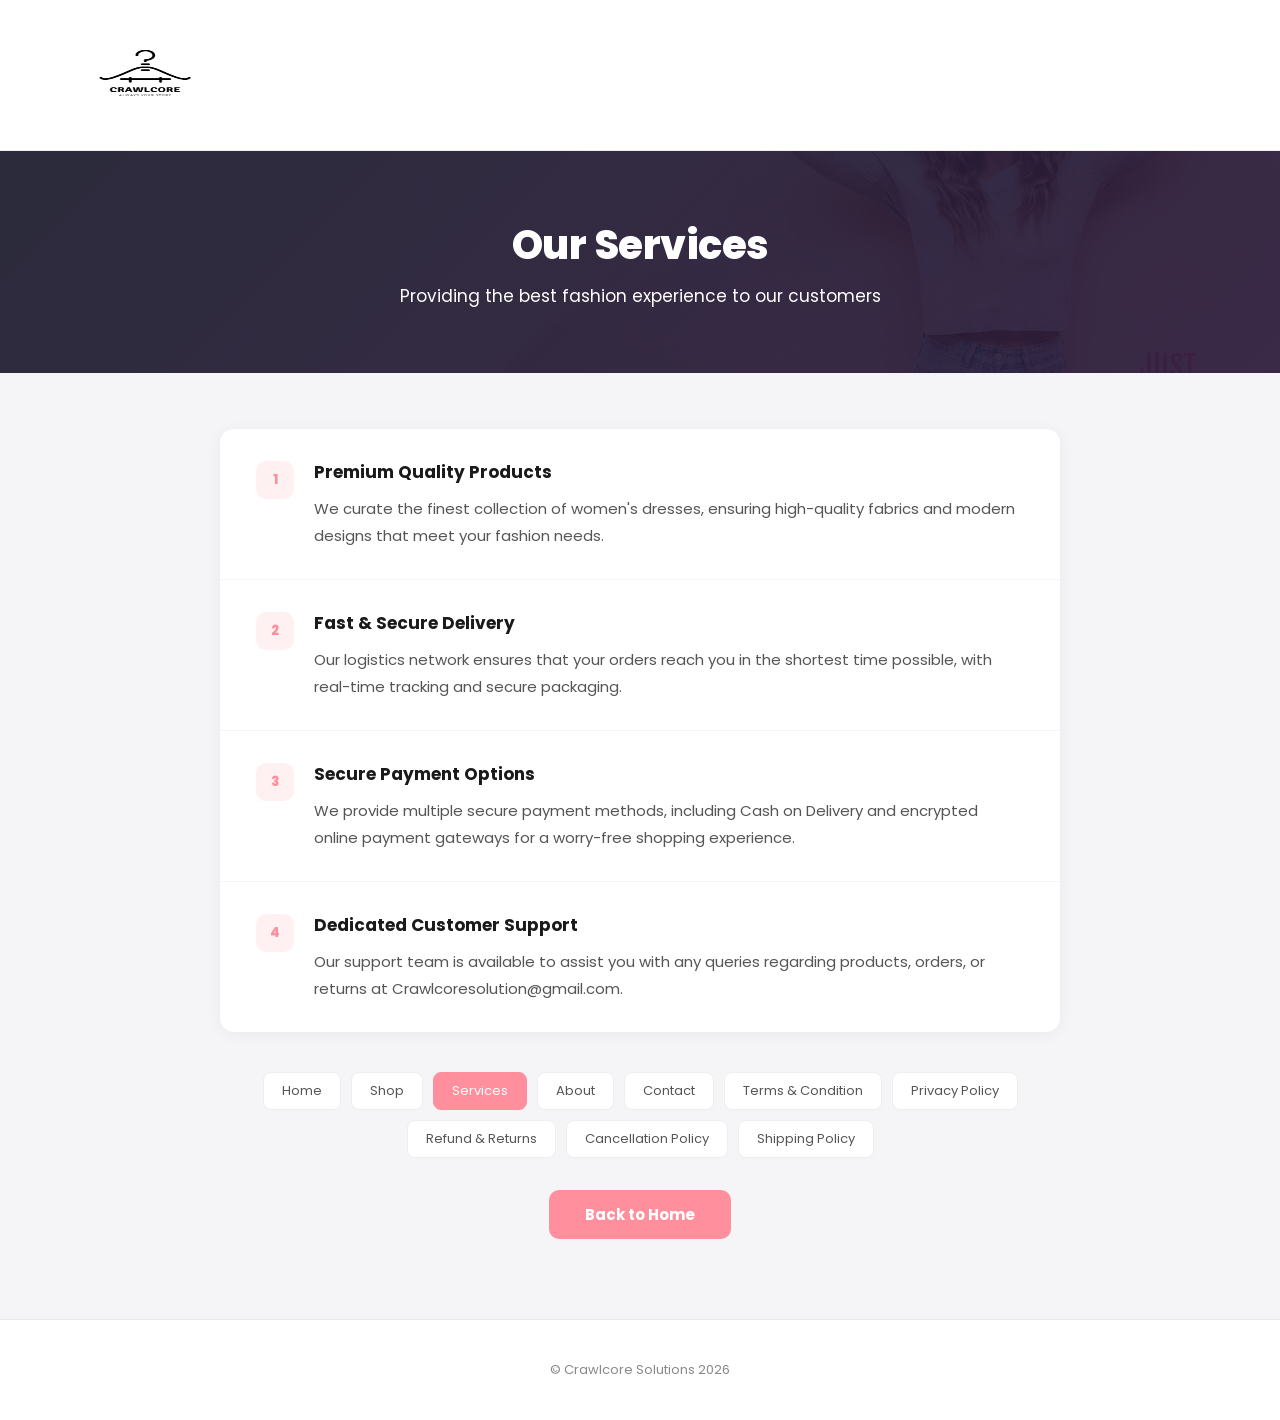
<file: services.html>
<!DOCTYPE html>
<html lang="en">
<head>
  <meta charset="UTF-8">
  <meta http-equiv="X-UA-Compatible" content="IE=edge">
  <meta name="viewport" content="width=device-width, initial-scale=1.0">
  <title>Our Services - Crawlcore Solutions</title>
  <link rel="shortcut icon" href="./assets/images/logo/favicon.ico" type="image/x-icon">
  <link rel="stylesheet" href="./assets/css/style-prefix.css">
  <link rel="preconnect" href="https://fonts.googleapis.com">
  <link rel="preconnect" href="https://fonts.gstatic.com" crossorigin>
  <link href="https://fonts.googleapis.com/css2?family=Poppins:wght@300;400;500;600;700;800;900&display=swap" rel="stylesheet">
  <style>
    .policy-hero { background: linear-gradient(135deg, #1c1c2e 0%, #2d1b3d 100%); padding: 64px 0; text-align: center; color: white; position: relative; overflow: hidden; }
    .policy-hero::before { content: ''; position: absolute; inset: 0; background: url('./assets/images/banner-3.jpg') center/cover no-repeat; opacity: 0.07; }
    .policy-hero .container { position: relative; z-index: 1; }
    .policy-hero h1 { font-size: 40px; font-weight: 800; margin: 0 0 8px; letter-spacing: -0.5px; }
    .policy-body { background: #f5f5f7; min-height: 600px; padding: 56px 0 80px; }
    .policy-wrap { max-width: 880px; margin: 0 auto; padding: 0 20px; }
    .policy-card { background: white; border-radius: 14px; box-shadow: 0 2px 16px rgba(0,0,0,0.05); overflow: hidden; margin-bottom: 28px; }
    .policy-section { padding: 30px 36px; border-bottom: 1px solid #f5f5f5; display: flex; gap: 20px; align-items: flex-start; }
    .policy-section:last-child { border-bottom: none; }
    .section-num { flex-shrink: 0; width: 38px; height: 38px; background: #fff0f2; border-radius: 10px; display: flex; align-items: center; justify-content: center; color: #ff8f9c; font-weight: 800; font-size: 13px; margin-top: 2px; }
    .section-body h2 { font-size: 17px; font-weight: 700; color: #1a1a1a; margin: 0 0 10px; }
    .section-body p { color: #555; line-height: 1.8; font-size: 15px; margin: 0; }
    .policy-footer-nav { display: flex; flex-wrap: wrap; gap: 10px; margin-top: 40px; justify-content: center; }
    .policy-footer-nav a { padding: 8px 18px; background: white; border: 1px solid #eee; border-radius: 8px; font-size: 13px; color: #555; text-decoration: none; transition: all 0.2s; }
    .policy-footer-nav a:hover, .policy-footer-nav a.active { background: #ff8f9c; color: white; border-color: #ff8f9c; }
    .back-home { display: inline-block; margin-top: 32px; padding: 13px 36px; background: #ff8f9c; color: white; border-radius: 10px; text-decoration: none; font-weight: 700; font-size: 15px; transition: background 0.2s; }
  </style>
</head>
<body>

  <header>
    <div class="header-main">
      <div class="container">
        <a href="index.html" class="header-logo">
          <img src="./assets/images/logo/logo.png" alt="Crawlcore's logo" width="180" height="100">
        </a>
      </div>
    </div>
  </header>

  <main>
    <div class="policy-hero">
      <div class="container">
        <h1>Our Services</h1>
        <p>Providing the best fashion experience to our customers</p>
      </div>
    </div>
    <div class="policy-body">
      <div class="policy-wrap">
        <div class="policy-card">
          <div class="policy-section">
            <div class="section-num">1</div>
            <div class="section-body">
              <h2>Premium Quality Products</h2>
              <p>We curate the finest collection of women's dresses, ensuring high-quality fabrics and modern designs that meet your fashion needs.</p>
            </div>
          </div>

          <div class="policy-section">
            <div class="section-num">2</div>
            <div class="section-body">
              <h2>Fast & Secure Delivery</h2>
              <p>Our logistics network ensures that your orders reach you in the shortest time possible, with real-time tracking and secure packaging.</p>
            </div>
          </div>

          <div class="policy-section">
            <div class="section-num">3</div>
            <div class="section-body">
              <h2>Secure Payment Options</h2>
              <p>We provide multiple secure payment methods, including Cash on Delivery and encrypted online payment gateways for a worry-free shopping experience.</p>
            </div>
          </div>

          <div class="policy-section">
            <div class="section-num">4</div>
            <div class="section-body">
              <h2>Dedicated Customer Support</h2>
              <p>Our support team is available to assist you with any queries regarding products, orders, or returns at Crawlcoresolution@gmail.com.</p>
            </div>
          </div>
        </div>

        <div class="policy-footer-nav">
          <a href="index.html">Home</a>
          <a href="category.html">Shop</a>
          <a href="services.html" class="active">Services</a>
          <a href="about.html">About</a>
          <a href="contact.html">Contact</a>
          <a href="terms-conditions.html">Terms & Condition</a>
          <a href="privacy-policy.html">Privacy Policy</a>
          <a href="refund-returns.html">Refund & Returns</a>
          <a href="cancellation-policy.html">Cancellation Policy</a>
          <a href="shipping-policy.html">Shipping Policy</a>
        </div>

        <div style="text-align: center;">
          <a href="index.html" class="back-home">Back to Home</a>
        </div>
      </div>
    </div>
  </main>

  <footer style="background:#fff; border-top:1px solid #e8e8e8; font-family:'Poppins',sans-serif; padding: 40px 0; text-align: center;">
    <div class="container">
      <p style="font-size:13px; color:#888;">&copy; Crawlcore Solutions 2026</p>
    </div>
  </footer>

</body>
</html>
</file>
<file: assets/css/style-prefix.css>
/*-----------------------------------*\
  #style.css
\*-----------------------------------*/

/**
 * copyright 2022 @codewithsadee 
 */





/*-----------------------------------*\
  #CUSTOM PROPERTY
\*-----------------------------------*/

:root {

  /**
   * colors
   */

  --spanish-gray: hsl(0, 0%, 60%);
  --sonic-silver: hsl(0, 0%, 47%);
  --eerie-black: hsl(0, 0%, 13%);
  --salmon-pink: hsl(353, 100%, 78%);
  --sandy-brown: hsl(29, 90%, 65%);
  --bittersweet: hsl(0, 100%, 70%);
  --ocean-green: hsl(152, 51%, 52%);
  --davys-gray: hsl(0, 0%, 33%);
  --cultured: hsl(0, 0%, 93%);
  --white: hsl(0, 100%, 100%);
  --onyx: hsl(0, 0%, 27%);

  /**
   * typography
   */

  --fs-1: 1.563rem;
  --fs-2: 1.375rem;
  --fs-3: 1.25rem;
  --fs-4: 1.125rem;
  --fs-5: 1rem;
  --fs-6: 0.938rem;
  --fs-7: 0.875rem;
  --fs-8: 0.813rem;
  --fs-9: 0.75rem;
  --fs-10: 0.688rem;
  --fs-11: 0.625rem;

  --weight-300: 300;
  --weight-400: 400;
  --weight-500: 500;
  --weight-600: 600;
  --weight-700: 700;

  /**
   * border-radius
   */

  --border-radius-md: 10px;
  --border-radius-sm: 5px;

  /**
   * transition 
   */

  --transition-timing: 0.2s ease;

}





/*-----------------------------------*\
  #RESET
\*-----------------------------------*/

*, *::before, *::after {
  margin: 0;
  padding: 0;
  -webkit-box-sizing: border-box;
          box-sizing: border-box;
}

a { text-decoration: none; }

li { list-style: none; }

button {
  background: none;
  font: inherit;
  border: none;
  cursor: pointer;
}

img, ion-icon, button, a { display: block; }

span { display: inline-block; }

html {
  font-family: "Poppins", sans-serif;
  -ms-scroll-chaining: none;
      overscroll-behavior: contain;
}

input {
  display: block;
  width: 100%;
  font: inherit;
}

input::-webkit-input-placeholder { font: inherit; }

input::-moz-placeholder { font: inherit; }

input:-ms-input-placeholder { font: inherit; }

input::-ms-input-placeholder { font: inherit; }

input::placeholder { font: inherit; }

body { background: var(--white); }

/**
 * scrollbar style
 */

body::-webkit-scrollbar { width: 15px; }

body::-webkit-scrollbar-track {
  background: var(--white);
  border-left: 1px solid var(--cultured);
}

body::-webkit-scrollbar-thumb {
  background: hsl(0, 0%, 80%);
  border: 3px solid var(--white);
  -webkit-border-radius: 10px;
          border-radius: 10px;
}

body::-webkit-scrollbar-thumb:hover { background: hsl(0, 0%, 70%); }





/*-----------------------------------*\
  #REUSED STYLE
\*-----------------------------------*/

.container { padding: 0 15px; }

.has-scrollbar { padding-bottom: 5px; }

.has-scrollbar::-webkit-scrollbar {
  width: 12px; /* for vertical scroll */
  height: 12px; /* for horizontal scroll */
}

.has-scrollbar::-webkit-scrollbar-thumb {
  background: transparent;
  border: 3px solid var(--white);
  -webkit-border-radius: 20px;
          border-radius: 20px;
}

.has-scrollbar:hover::-webkit-scrollbar-thumb { background: hsl(0, 0%, 90%); }

.has-scrollbar::-webkit-scrollbar-thumb:hover { background: hsl(0, 0%, 80%); }

.title {
  color: var(--eerie-black);
  font-size: var(--fs-5);
  font-weight: var(--weight-600);
  letter-spacing: 0.4px;
  text-transform: capitalize;
  padding-bottom: 10px;
  border-bottom: 1px solid var(--cultured);
  margin-bottom: 30px;
}





/*-----------------------------------*\
  #MAIN
\*-----------------------------------*/

/**
 * overlay 
 */

.overlay {
  position: fixed;
  top: 0;
  bottom: 0;
  left: 0;
  right: 0;
  background: hsla(0, 0%, 0%, 0.5);
  opacity: 0;
  pointer-events: none;
  z-index: 15;
  -webkit-transition: 0.5s ease;
  -o-transition: 0.5s ease;
  transition: 0.5s ease;
}

.overlay.active {
  opacity: 1;
  pointer-events: all;
}



/**
 * MODAL 
 */

.modal {
  position: fixed;
  top: 0;
  left: 0;
  width: 100%;
  height: 100vh;
  background: hsla(0, 0%, 0%, 0.5);
  display: -webkit-box;
  display: -webkit-flex;
  display: -ms-flexbox;
  display: flex;
  -webkit-box-pack: center;
  -webkit-justify-content: center;
      -ms-flex-pack: center;
          justify-content: center;
  -webkit-box-align: center;
  -webkit-align-items: center;
      -ms-flex-align: center;
          align-items: center;
  opacity: 0;
  visibility: hidden;
  pointer-events: none;
  z-index: 10;
  -webkit-animation: popup 1s ease-in-out 5s forwards;
          animation: popup 1s ease-in-out 5s forwards;
}

@-webkit-keyframes popup {

  0% {
    opacity: 0;
    visibility: hidden;
    pointer-events: none;
  }

  100% {
    opacity: 1;
    visibility: visible;
    pointer-events: all;
  }

}

@keyframes popup {

  0% {
    opacity: 0;
    visibility: hidden;
    pointer-events: none;
  }

  100% {
    opacity: 1;
    visibility: visible;
    pointer-events: all;
  }

}

.modal.closed { display: none; }

.modal-close-overlay {
  position: absolute;
  top: 0;
  left: 0;
  width: 100%;
  height: 100%;
  z-index: 1;
}

.newsletter-img { display: none; }

.modal-content {
  position: relative;
  max-width: 350px;
  margin: 20px;
  background: var(--white);
  -webkit-border-radius: var(--border-radius-md);
          border-radius: var(--border-radius-md);
  overflow: hidden;
  z-index: 2;
  -webkit-animation: scaleUp 0.5s ease-in-out 5s forwards;
          animation: scaleUp 0.5s ease-in-out 5s forwards;
}

@-webkit-keyframes scaleUp {

  0% { -webkit-transform: scale(0.9); transform: scale(0.9); }
  100% { -webkit-transform: scale(1); transform: scale(1); }

}

@keyframes scaleUp {

  0% { -webkit-transform: scale(0.9); transform: scale(0.9); }
  100% { -webkit-transform: scale(1); transform: scale(1); }

}

.modal-close-btn {
  position: absolute;
  top: 15px;
  right: 15px;
  background: var(--salmon-pink);
  color: var(--white);
  font-size: 16px;
  padding: 5px;
  -webkit-border-radius: var(--border-radius-sm);
          border-radius: var(--border-radius-sm);
}

.modal-close-btn:hover { opacity: 0.9; }

.modal-close-btn ion-icon { --ionicon-stroke-width: 70px; }

.newsletter {
  padding: 50px 30px;
  text-align: center;
}

.newsletter-header { margin-bottom: 20px; }

.newsletter-title {
  color: var(--onyx);
  font-size: var(--fs-2);
  font-weight: var(--weight-600);
  margin-bottom: 10px;
}

.newsletter-desc {
  color: var(--sonic-silver);
  font-size: var(--fs-7);
  line-height: 1.6;
}

.email-field {
  font-size: var(--fs-7);
  padding: 8px 16px;
  -webkit-border-radius: var(--border-radius-sm);
          border-radius: var(--border-radius-sm);
  border: 1px solid var(--cultured);
  margin-bottom: 16px;
}

.btn-newsletter {
  background: var(--eerie-black);
  color: var(--white);
  font-size: var(--fs-7);
  font-weight: var(--weight-600);
  text-transform: uppercase;
  padding: 10px 15px;
  -webkit-border-radius: var(--border-radius-sm);
          border-radius: var(--border-radius-sm);
  margin: auto;
  -webkit-transition: var(--transition-timing);
  -o-transition: var(--transition-timing);
  transition: var(--transition-timing);
}

.btn-newsletter:hover { background: var(--salmon-pink); }





/**
 * NOTIFICATION TOAST 
 */

.notification-toast {
  position: fixed;
  bottom: 80px;
  left: 20px;
  right: 20px;
  background: var(--white);
  max-width: 300px;
  display: -webkit-box;
  display: -webkit-flex;
  display: -ms-flexbox;
  display: flex;
  -webkit-box-align: start;
  -webkit-align-items: flex-start;
      -ms-flex-align: start;
          align-items: flex-start;
  gap: 15px;
  padding: 15px;
  -webkit-border-radius: var(--border-radius-md);
          border-radius: var(--border-radius-md);
  -webkit-box-shadow: 0 5px 20px hsla(0, 0%, 0%, 0.15);
          box-shadow: 0 5px 20px hsla(0, 0%, 0%, 0.15);
  -webkit-transform: translateX(-webkit-calc(-100% - 40px));
      -ms-transform: translateX(calc(-100% - 40px));
          transform: translateX(calc(-100% - 40px));
  -webkit-transition: 0.5s ease-in-out;
  -o-transition: 0.5s ease-in-out;
  transition: 0.5s ease-in-out;
  z-index: 5;
  -webkit-animation: slideInOut 10s ease-in-out infinite;
          animation: slideInOut 10s ease-in-out infinite;
}

@-webkit-keyframes slideInOut {

  0%,
  45%,
  100% {
    -webkit-transform: translateX(-webkit-calc(-100% - 40px));
            transform: translateX(calc(-100% - 40px));
    opacity: 0;
    visibility: hidden;
  }

  50%,
  95% {
    -webkit-transform: translateX(0);
            transform: translateX(0);
    opacity: 1;
    visibility: visible;
  }

}

@keyframes slideInOut {

  0%,
  45%,
  100% {
    -webkit-transform: translateX(-webkit-calc(-100% - 40px));
            transform: translateX(calc(-100% - 40px));
    opacity: 0;
    visibility: hidden;
  }

  50%,
  95% {
    -webkit-transform: translateX(0);
            transform: translateX(0);
    opacity: 1;
    visibility: visible;
  }

}

.notification-toast.closed { display: none; }

.toast-close-btn {
  position: absolute;
  top: 10px;
  right: 10px;
  color: var(--sonic-silver);
}

.toast-close-btn ion-icon { --ionicon-stroke-width: 50px; }

.toast-banner {
  width: 70px;
  height: 70px;
  border: 1px solid var(--cultured);
  -webkit-border-radius: var(--border-radius-sm);
          border-radius: var(--border-radius-sm);
}

.toast-banner img {
  width: 100%;
  height: 100%;
  -o-object-fit: contain;
     object-fit: contain;
  -o-object-position: center;
     object-position: center;
}

.toast-detail {
  width: -webkit-calc(100% - 85px);
  width: calc(100% - 85px);
  padding-right: 10px;
}

.toast-message {
  font-size: var(--fs-10);
  color: var(--sonic-silver);
  margin-bottom: 8px;
}

.toast-title {
  font-size: var(--fs-7);
  font-weight: var(--weight-500);
  color: var(--onyx);
}

.toast-meta {
  font-size: var(--fs-10);
  color: var(--sonic-silver);
}





/*-----------------------------------*\
  #HEADER
\*-----------------------------------*/

.header-top,
.header-user-actions,
.desktop-navigation-menu { display: none; }

.header-main {
  padding: 20px 0;
  border-bottom: 1px solid var(--cultured);
}

.header-logo { margin-bottom: 20px; }

.header-logo img { margin: auto; }

.header-search-container { position: relative; }

.header-search-container .search-field {
  font-size: var(--fs-7);
  color: var(--onyx);
  padding: 10px 15px;
  padding-right: 50px;
  border: 1px solid var(--cultured);
  -webkit-border-radius: var(--border-radius-md);
          border-radius: var(--border-radius-md);
}

.search-field::-webkit-search-cancel-button { display: none; }

.search-btn {
  background: var(--white);
  position: absolute;
  top: 50%;
  right: 2px;
  -webkit-transform: translateY(-50%);
      -ms-transform: translateY(-50%);
          transform: translateY(-50%);
  color: var(--onyx);
  font-size: 18px;
  padding: 8px 15px;
  -webkit-border-radius: var(--border-radius-md);
          border-radius: var(--border-radius-md);
  -webkit-transition: color var(--transition-timing);
  -o-transition: color var(--transition-timing);
  transition: color var(--transition-timing);
}

.search-btn:hover { color: var(--salmon-pink); }

.mobile-bottom-navigation {
  background: var(--white);
  position: fixed;
  bottom: 0;
  left: 50%;
  -webkit-transform: translateX(-50%);
      -ms-transform: translateX(-50%);
          transform: translateX(-50%);
  width: 100%;
  max-width: 500px;
  margin: auto;
  display: -webkit-box;
  display: -webkit-flex;
  display: -ms-flexbox;
  display: flex;
  -webkit-justify-content: space-around;
      -ms-flex-pack: distribute;
          justify-content: space-around;
  -webkit-box-align: center;
  -webkit-align-items: center;
      -ms-flex-align: center;
          align-items: center;
  padding: 5px 0;
  -webkit-box-shadow: 0 0 10px hsla(0, 0%, 0%, 0.25);
          box-shadow: 0 0 10px hsla(0, 0%, 0%, 0.25);
  z-index: 5;
}

.mobile-bottom-navigation .action-btn {
  position: relative;
  font-size: 26px;
  color: var(--eerie-black);
  padding: 10px;
}

.mobile-bottom-navigation .count {
  background: var(--bittersweet);
  color: var(--white);
  position: absolute;
  top: 0;
  right: 0;
  font-size: 12px;
  font-weight: var(--weight-500);
  line-height: 1;
  padding: 2px 4px;
  -webkit-border-radius: 20px;
          border-radius: 20px;
}

.mobile-navigation-menu {
  background: var(--white);
  position: fixed;
  top: 0;
  bottom: 0;
  left: -100%;
  width: 100%;
  max-width: 320px;
  padding: 20px;
  -webkit-box-shadow: 0 0 10px hsla(0, 0%, 0%, 0.1);
          box-shadow: 0 0 10px hsla(0, 0%, 0%, 0.1);
  overflow-y: scroll;
  -ms-scroll-chaining: none;
      overscroll-behavior: contain;
  visibility: hidden;
  -webkit-transition: 0.5s ease;
  -o-transition: 0.5s ease;
  transition: 0.5s ease;
  z-index: 20;
}

.mobile-navigation-menu.active {
  left: 0;
  visibility: visible;
}

.menu-top {
  padding-bottom: 15px;
  margin-bottom: 10px;
  display: -webkit-box;
  display: -webkit-flex;
  display: -ms-flexbox;
  display: flex;
  -webkit-box-pack: justify;
  -webkit-justify-content: space-between;
      -ms-flex-pack: justify;
          justify-content: space-between;
  -webkit-box-align: center;
  -webkit-align-items: center;
      -ms-flex-align: center;
          align-items: center;
  border-bottom: 2px solid var(--cultured);
}

.menu-top .menu-title {
  color: var(--salmon-pink);
  font-size: var(--fs-4);
  font-weight: var(--weight-600);
}

.menu-close-btn {
  color: var(--eerie-black);
  font-size: 22px;
}

.menu-close-btn ion-icon { --ionicon-stroke-width: 50px; }

.mobile-menu-category-list { margin-bottom: 30px; }

.menu-category .accordion-menu {
  width: 100%;
  display: -webkit-box;
  display: -webkit-flex;
  display: -ms-flexbox;
  display: flex;
  -webkit-box-pack: justify;
  -webkit-justify-content: space-between;
      -ms-flex-pack: justify;
          justify-content: space-between;
  -webkit-box-align: center;
  -webkit-align-items: center;
      -ms-flex-align: center;
          align-items: center;
}

.mobile-menu-category-list .menu-category { border-bottom: 1px solid var(--cultured); }

.mobile-menu-category-list .menu-title {
  color: var(--onyx);
  font-size: var(--fs-6);
  font-weight: var(--weight-500);
  padding: 12px 0;
}

.accordion-menu > div { font-size: 14px; }

.accordion-menu ion-icon {
  color: var(--onyx);
  --ionicon-stroke-width: 90px;
}

.accordion-menu.active .add-icon,
.accordion-menu .remove-icon { display: none; }

.accordion-menu .add-icon,
.accordion-menu.active .remove-icon { display: block; }

.menu-category .submenu-category-list { margin-left: 10px; }

.submenu-title {
  padding: 6px 0;
  font-size: var(--fs-6);
  color: var(--sonic-silver);
  font-weight: var(--weight-300);
}

.submenu-title:hover { color: var(--davys-gray); }

.submenu-category-list {
  max-height: 0;
  overflow: hidden;
  visibility: hidden;
  -webkit-transition: 0.5s ease-in-out;
  -o-transition: 0.5s ease-in-out;
  transition: 0.5s ease-in-out;
}

.submenu-category-list.active {
  max-height: 148px;
  visibility: visible;
}

.menu-bottom .menu-category-list { margin-bottom: 20px; }

.menu-bottom .menu-category { border-bottom: none; }

.menu-bottom .menu-title {
  font-size: var(--fs-6);
  font-weight: var(--weight-500);
  color: var(--eerie-black);
  padding: 12px 0;
}

.accordion-menu.active .caret-back { -webkit-transform: rotate(-0.25turn); -ms-transform: rotate(-0.25turn); transform: rotate(-0.25turn); }

.menu-bottom .submenu-category-list {
  border: 1px solid var(--cultured);
  -webkit-border-radius: var(--border-radius-md);
          border-radius: var(--border-radius-md);
  padding: 0 15px;
  margin-left: 0;
  -webkit-box-shadow: 0 0 10px hsla(0, 0%, 0%, 0.05);
          box-shadow: 0 0 10px hsla(0, 0%, 0%, 0.05);
}

.menu-bottom .submenu-category:not(:last-child) { border-bottom: 1px solid var(--cultured); }

.menu-social-container {
  display: -webkit-box;
  display: -webkit-flex;
  display: -ms-flexbox;
  display: flex;
  -webkit-box-pack: center;
  -webkit-justify-content: center;
      -ms-flex-pack: center;
          justify-content: center;
  -webkit-box-align: center;
  -webkit-align-items: center;
      -ms-flex-align: center;
          align-items: center;
  gap: 10px;
}

.menu-social-container .social-link {
  background: var(--cultured);
  color: var(--eerie-black);
  font-size: 20px;
  padding: 10px;
  -webkit-border-radius: var(--border-radius-md);
          border-radius: var(--border-radius-md);
}





/*-----------------------------------*\
  #BANNER
\*-----------------------------------*/

.banner { margin: 30px 0; }

.slider-container {
  display: -webkit-box;
  display: -webkit-flex;
  display: -ms-flexbox;
  display: flex;
  -webkit-box-align: center;
  -webkit-align-items: center;
      -ms-flex-align: center;
          align-items: center;
  gap: 10px;
  -webkit-border-radius: var(--border-radius-md);
          border-radius: var(--border-radius-md);
  overflow: auto hidden;
  -webkit-scroll-snap-type: inline mandatory;
      -ms-scroll-snap-type: inline mandatory;
          scroll-snap-type: inline mandatory;
  overscroll-behavior-inline: contain;
}

.slider-item {
  position: relative;
  min-width: 100%;
  max-height: 450px;
  aspect-ratio: 1 / 1;
  -webkit-border-radius: var(--border-radius-md);
          border-radius: var(--border-radius-md);
  overflow: hidden;
  scroll-snap-align: start;
}

.slider-item .banner-img {
  width: 100%;
  height: 100%;
  -o-object-fit: cover;
     object-fit: cover;
  -o-object-position: right;
     object-position: right;
}

.banner-content {
  background: hsla(0, 0%, 100%, 0.8);
  position: absolute;
  bottom: 25px;
  left: 25px;
  right: 25px;
  padding: 20px 25px;
  -webkit-border-radius: var(--border-radius-md);
          border-radius: var(--border-radius-md);
}

.banner-subtitle {
  color: var(--salmon-pink);
  font-size: var(--fs-7);
  font-weight: var(--weight-500);
  text-transform: capitalize;
  letter-spacing: 2px;
  margin-bottom: 10px;
}

.banner-title {
  color: var(--eerie-black);
  font-size: var(--fs-1);
  text-transform: uppercase;
  line-height: 1;
  margin-bottom: 10px;
}

.banner-text { display: none; }

.banner-btn {
  background: var(--salmon-pink);
  color: var(--white);
  width: -webkit-max-content;
  width: -moz-max-content;
  width: max-content;
  font-size: var(--fs-11);
  font-weight: var(--weight-600);
  text-transform: uppercase;
  padding: 4px 10px;
  -webkit-border-radius: var(--border-radius-sm);
          border-radius: var(--border-radius-sm);
  -webkit-transition: var(--transition-timing);
  -o-transition: var(--transition-timing);
  transition: var(--transition-timing);
}

.banner-btn:hover { background: var(--eerie-black); }





/*-----------------------------------*\
  #CATEGORY
\*-----------------------------------*/

.category { margin-bottom: 30px; }

.category-item-container {
  display: -webkit-box;
  display: -webkit-flex;
  display: -ms-flexbox;
  display: flex;
  -webkit-box-align: center;
  -webkit-align-items: center;
      -ms-flex-align: center;
          align-items: center;
  gap: 10px;
  overflow: auto hidden;
  -webkit-scroll-snap-type: inline mandatory;
      -ms-scroll-snap-type: inline mandatory;
          scroll-snap-type: inline mandatory;
  overscroll-behavior-inline: contain;
}

.category-item {
  min-width: 100%;
  display: -webkit-box;
  display: -webkit-flex;
  display: -ms-flexbox;
  display: flex;
  -webkit-box-align: center;
  -webkit-align-items: center;
      -ms-flex-align: center;
          align-items: center;
  gap: 10px;
  padding: 15px;
  border: 1px solid var(--cultured);
  -webkit-border-radius: var(--border-radius-md);
          border-radius: var(--border-radius-md);
  scroll-snap-align: start;
}

.category-img-box {
  background: var(--cultured);
  border: 1px solid hsl(0, 0%, 80%);
  padding: 10px;
  -webkit-border-radius: var(--border-radius-sm);
          border-radius: var(--border-radius-sm);
}

.category-content-box { width: 100%; }

.category-content-flex {
  display: -webkit-box;
  display: -webkit-flex;
  display: -ms-flexbox;
  display: flex;
  -webkit-box-pack: justify;
  -webkit-justify-content: space-between;
      -ms-flex-pack: justify;
          justify-content: space-between;
  -webkit-box-align: center;
  -webkit-align-items: center;
      -ms-flex-align: center;
          align-items: center;
  margin-bottom: 10px;
}

.category-item-title {
  color: var(--eerie-black);
  font-size: var(--fs-9);
  font-weight: var(--weight-600);
  text-transform: uppercase;
}

.category-item-amount {
  color: var(--sonic-silver);
  font-size: var(--fs-11);
}

.category-btn {
  color: var(--salmon-pink);
  font-size: var(--fs-9);
  font-weight: var(--weight-500);
  text-transform: capitalize;
}





/*-----------------------------------*\
  #SIDEBAR
\*-----------------------------------*/

.sidebar {
  background: var(--white);
  position: fixed;
  top: 0;
  left: -100%;
  bottom: 0;
  width: 100%;
  max-width: 320px;
  padding: 30px;
  overflow-y: scroll;
  -ms-scroll-chaining: none;
      overscroll-behavior: contain;
  visibility: hidden;
  -webkit-transition: 0.5s ease;
  -o-transition: 0.5s ease;
  transition: 0.5s ease;
  z-index: 20;
}

.sidebar.active {
  left: 0;
  visibility: visible;
}

.sidebar-category {
  margin-bottom: 15px;
  padding-bottom: 15px;
  border-bottom: 1px solid var(--cultured);
}

.sidebar-top {
  display: -webkit-box;
  display: -webkit-flex;
  display: -ms-flexbox;
  display: flex;
  -webkit-box-pack: justify;
  -webkit-justify-content: space-between;
      -ms-flex-pack: justify;
          justify-content: space-between;
  -webkit-box-align: center;
  -webkit-align-items: center;
      -ms-flex-align: center;
          align-items: center;
  margin-bottom: 10px;
}

.sidebar-title {
  color: var(--onyx);
  font-size: var(--fs-5);
  text-transform: uppercase;
  letter-spacing: 0.8px;
  font-weight: var(--weight-600);
}

.sidebar-close-btn {
  color: var(--eerie-black);
  font-size: 22px;
  font-weight: var(--weight-600);
}

.sidebar-close-btn ion-icon { --ionicon-stroke-width: 50px; }

.sidebar-accordion-menu {
  width: 100%;
  display: -webkit-box;
  display: -webkit-flex;
  display: -ms-flexbox;
  display: flex;
  -webkit-box-pack: justify;
  -webkit-justify-content: space-between;
      -ms-flex-pack: justify;
          justify-content: space-between;
  -webkit-box-align: center;
  -webkit-align-items: center;
      -ms-flex-align: center;
          align-items: center;
  padding: 7px 0;
}

.sidebar .menu-title-flex {
  display: -webkit-box;
  display: -webkit-flex;
  display: -ms-flexbox;
  display: flex;
  -webkit-box-align: center;
  -webkit-align-items: center;
      -ms-flex-align: center;
          align-items: center;
  gap: 10px;
}

.sidebar .menu-title {
  font-size: var(--fs-5);
  color: var(--sonic-silver);
  font-weight: var(--weight-500);
}

.sidebar-accordion-menu ion-icon {
  color: var(--sonic-silver);
  font-size: 14px;
  --ionicon-stroke-width: 70px;
}

.sidebar-submenu-category-list {
  border-top: 1px solid var(--cultured);
  max-height: 0;
  overflow: hidden;
  visibility: hidden;
  -webkit-transition: 0.5s ease-in-out;
  -o-transition: 0.5s ease-in-out;
  transition: 0.5s ease-in-out;
}

.sidebar-submenu-category-list.active {
  padding: 13px 0 8px;
  max-height: 122px;
  visibility: visible;
}

.sidebar-submenu-title {
  display: -webkit-box;
  display: -webkit-flex;
  display: -ms-flexbox;
  display: flex;
  -webkit-box-pack: justify;
  -webkit-justify-content: space-between;
      -ms-flex-pack: justify;
          justify-content: space-between;
  -webkit-box-align: center;
  -webkit-align-items: center;
      -ms-flex-align: center;
          align-items: center;
  color: var(--sonic-silver);
  font-size: var(--fs-7);
  padding: 2px 0;
}

.sidebar-submenu-title:hover { color: var(--eerie-black); }

.sidebar .product-name { text-transform: capitalize; }

.sidebar-accordion-menu.active .add-icon,
.sidebar-accordion-menu .remove-icon { display: none; }

.sidebar-accordion-menu .add-icon,
.sidebar-accordion-menu.active .remove-icon { display: block; }

.sidebar .showcase-heading {
  font-size: var(--fs-5);
  font-weight: var(--weight-600);
  color: var(--onyx);
  text-transform: uppercase;
  letter-spacing: 0.8px;
  margin-bottom: 15px;
}

.sidebar .showcase {
  display: -webkit-box;
  display: -webkit-flex;
  display: -ms-flexbox;
  display: flex;
  -webkit-box-align: center;
  -webkit-align-items: center;
      -ms-flex-align: center;
          align-items: center;
  gap: 15px;
}

.sidebar .showcase:not(:last-child) { margin-bottom: 15px; }

.sidebar .showcase-img { -webkit-border-radius: var(--border-radius-sm); border-radius: var(--border-radius-sm); }

.sidebar .showcase-content { width: -webkit-calc(100% - 90px); width: calc(100% - 90px); }

.sidebar .showcase-title {
  color: var(--onyx);
  font-size: var(--fs-7);
  font-weight: var(--weight-400);
  text-transform: capitalize;
  overflow: hidden;
  white-space: nowrap;
  -o-text-overflow: ellipsis;
     text-overflow: ellipsis;
  letter-spacing: 0.5px;
}

.sidebar .showcase-rating {
  display: -webkit-box;
  display: -webkit-flex;
  display: -ms-flexbox;
  display: flex;
  -webkit-box-align: center;
  -webkit-align-items: center;
      -ms-flex-align: center;
          align-items: center;
  color: var(--sandy-brown);
  font-size: 13px;
  padding: 4px 0;
}

.sidebar .price-box {
  display: -webkit-box;
  display: -webkit-flex;
  display: -ms-flexbox;
  display: flex;
  -webkit-box-align: center;
  -webkit-align-items: center;
      -ms-flex-align: center;
          align-items: center;
  gap: 15px;
}

.sidebar .price-box del {
  color: var(--sonic-silver);
  font-size: 13px;
}

.sidebar .price-box .price {
  font-size: var(--fs-7);
  font-weight: var(--weight-600);
  color: var(--davys-gray);
}





/*-----------------------------------*\
  #PRODUCT MINIMAL
\*-----------------------------------*/

.product-minimal { margin-bottom: 30px; }

.product-minimal .product-showcase { margin-bottom: 10px; }

.product-minimal .showcase-wrapper {
  display: -webkit-box;
  display: -webkit-flex;
  display: -ms-flexbox;
  display: flex;
  -webkit-box-align: center;
  -webkit-align-items: center;
      -ms-flex-align: center;
          align-items: center;
  overflow-x: auto;
  overscroll-behavior-inline: contain;
  -webkit-scroll-snap-type: inline mandatory;
      -ms-scroll-snap-type: inline mandatory;
          scroll-snap-type: inline mandatory;
}

.product-minimal .showcase-container {
  min-width: 100%;
  padding: 0 5px;
  scroll-snap-align: start;
}

.product-minimal .showcase {
  display: -webkit-box;
  display: -webkit-flex;
  display: -ms-flexbox;
  display: flex;
  -webkit-box-pack: start;
  -webkit-justify-content: flex-start;
      -ms-flex-pack: start;
          justify-content: flex-start;
  -webkit-box-align: center;
  -webkit-align-items: center;
      -ms-flex-align: center;
          align-items: center;
  gap: 15px;
  border: 1px solid var(--cultured);
  padding: 15px;
  -webkit-border-radius: var(--border-radius-md);
          border-radius: var(--border-radius-md);
}

.product-minimal .showcase:not(:last-child) { margin-bottom: 15px; }

.product-minimal .showcase-content { width: -webkit-calc(100% - 85px); width: calc(100% - 85px); }

.product-minimal .showcase-title {
  color: var(--eerie-black);
  font-size: var(--fs-7);
  font-weight: var(--weight-600);
  text-transform: capitalize;
  white-space: nowrap;
  overflow: hidden;
  -o-text-overflow: ellipsis;
     text-overflow: ellipsis;
  margin-bottom: 2px;
}

.product-minimal .showcase-category {
  width: -webkit-max-content;
  width: -moz-max-content;
  width: max-content;
  color: var(--davys-gray);
  font-size: var(--fs-8);
  text-transform: capitalize;
  margin-bottom: 3px;
}

.product-minimal .showcase-category:hover { color: var(--salmon-pink); }

.product-minimal .price-box {
  display: -webkit-box;
  display: -webkit-flex;
  display: -ms-flexbox;
  display: flex;
  -webkit-box-align: center;
  -webkit-align-items: center;
      -ms-flex-align: center;
          align-items: center;
  gap: 10px;
}

.product-minimal .price {
  font-size: var(--fs-7);
  font-weight: var(--weight-700);
  color: var(--salmon-pink);
}

.product-minimal .price-box del {
  font-size: var(--fs-9);
  color: var(--sonic-silver);
}





/*-----------------------------------*\
  #PRODUCT FEATURED
\*-----------------------------------*/

.product-featured { margin-bottom: 30px; }

.product-featured .showcase-wrapper {
  display: -webkit-box;
  display: -webkit-flex;
  display: -ms-flexbox;
  display: flex;
  -webkit-box-align: center;
  -webkit-align-items: center;
      -ms-flex-align: center;
          align-items: center;
  gap: 20px;
  overflow-x: auto;
  overscroll-behavior-inline: contain;
  -webkit-scroll-snap-type: inline mandatory;
      -ms-scroll-snap-type: inline mandatory;
          scroll-snap-type: inline mandatory;
}

.product-featured .showcase-container {
  min-width: 100%;
  padding: 30px;
  border: 1px solid var(--cultured);
  -webkit-border-radius: var(--border-radius-md);
          border-radius: var(--border-radius-md);
  scroll-snap-align: start;
}

.product-featured .showcase-img {
  width: 100%;
  height: 100%;
  -o-object-fit: cover;
     object-fit: cover;
}

.product-featured .showcase-content { margin-top: 30px; }

.product-featured .showcase-rating {
  color: var(--sandy-brown);
  display: -webkit-box;
  display: -webkit-flex;
  display: -ms-flexbox;
  display: flex;
  -webkit-box-align: center;
  -webkit-align-items: center;
      -ms-flex-align: center;
          align-items: center;
  font-size: 16px;
  margin-bottom: 15px;
}

.product-featured .showcase-title {
  font-size: var(--fs-7);
  color: var(--eerie-black);
  overflow: hidden;
  white-space: nowrap;
  -o-text-overflow: ellipsis;
     text-overflow: ellipsis;
  text-transform: uppercase;
  margin-bottom: 3px;
}

.product-featured .showcase-desc {
  color: var(--sonic-silver);
  font-size: var(--fs-7);
  font-weight: var(--weight-300);
  margin-bottom: 10px;
}

.product-featured .price-box {
  font-size: var(--fs-3);
  display: -webkit-box;
  display: -webkit-flex;
  display: -ms-flexbox;
  display: flex;
  gap: 10px;
  margin-bottom: 10px;
}

.product-featured .price {
  color: var(--salmon-pink);
  font-weight: var(--weight-700);
}

.product-featured del {
  color: var(--sonic-silver);
  font-weight: var(--weight-300);
}

.product-featured .add-cart-btn {
  background: var(--salmon-pink);
  padding: 8px 15px;
  color: var(--white);
  font-weight: var(--fs-9);
  font-weight: var(--weight-700);
  text-transform: uppercase;
  -webkit-border-radius: var(--border-radius-md);
          border-radius: var(--border-radius-md);
  margin-bottom: 15px;
  -webkit-transition: var(--transition-timing);
  -o-transition: var(--transition-timing);
  transition: var(--transition-timing);
}

.product-featured .add-cart-btn:hover {
  background: var(--eerie-black);
  color: var(--white);
}

.product-featured .showcase-status { margin-bottom: 15px; }

.product-featured .showcase-status .wrapper {
  display: -webkit-box;
  display: -webkit-flex;
  display: -ms-flexbox;
  display: flex;
  -webkit-box-pack: justify;
  -webkit-justify-content: space-between;
      -ms-flex-pack: justify;
          justify-content: space-between;
  -webkit-box-align: center;
  -webkit-align-items: center;
      -ms-flex-align: center;
          align-items: center;
  color: var(--eerie-black);
  font-size: var(--fs-9);
  font-weight: var(--weight-400);
  text-transform: uppercase;
  margin-bottom: 10px;
}

.product-featured .showcase-status-bar {
  background: var(--cultured);
  position: relative;
  height: 10px;
  -webkit-border-radius: 5px;
          border-radius: 5px;
}

.product-featured .showcase-status-bar::before {
  position: absolute;
  content: '';
  top: 3px;
  left: 3px;
  height: 4px;
  width: 40%;
  background: var(--salmon-pink);
  -webkit-border-radius: 4px;
          border-radius: 4px;
}

.product-featured .countdown-desc {
  color: var(--eerie-black);
  font-size: var(--fs-9);
  font-weight: var(--weight-600);
  text-transform: uppercase;
  margin-bottom: 10px;
}

.product-featured .countdown {
  display: -webkit-box;
  display: -webkit-flex;
  display: -ms-flexbox;
  display: flex;
  gap: 5px;
}

.product-featured .countdown-content {
  padding: 5px;
  background: var(--cultured);
  -webkit-border-radius: var(--border-radius-md);
          border-radius: var(--border-radius-md);
  text-align: center;
}

.product-featured .display-number {
  color: var(--eerie-black);
  font-size: var(--fs-5);
  font-weight: var(--weight-500);
  min-width: 40px;
}

.product-featured .display-text {
  color: var(--davys-gray);
  font-size: var(--fs-11);
}





/*-----------------------------------*\
  #PRODUCT GRID
\*-----------------------------------*/

.product-main { margin-bottom: 30px; }

.product-grid {
  display: -ms-grid;
  display: grid;
  -ms-grid-columns: 1fr;
  grid-template-columns: 1fr;
  gap: 25px;
}

.product-grid .showcase {
  border: 1px solid var(--cultured);
  -webkit-border-radius: var(--border-radius-md);
          border-radius: var(--border-radius-md);
  overflow: hidden;
  -webkit-transition: var(--transition-timing);
  -o-transition: var(--transition-timing);
  transition: var(--transition-timing);
}

.product-grid .showcase:hover { -webkit-box-shadow: 0 0 10px hsla(0, 0%, 0%, 0.1); box-shadow: 0 0 10px hsla(0, 0%, 0%, 0.1); }

.product-grid .showcase-banner { position: relative; }

.product-grid .product-img {
  width: 100%;
  height: 100%;
  -o-object-fit: cover;
     object-fit: cover;
  -webkit-transition: var(--transition-timing);
  -o-transition: var(--transition-timing);
  transition: var(--transition-timing);
}

.product-grid .product-img.default {
  position: relative;
  z-index: 1;
}

.product-grid .product-img.hover {
  position: absolute;
  top: 0;
  left: 0;
  z-index: 2;
  opacity: 0;
}

.product-grid .showcase:hover .product-img.hover { opacity: 1; }

.product-grid .showcase:hover .product-img.default { opacity: 0; }

.product-grid .showcase:hover .product-img { -webkit-transform: scale(1.1); -ms-transform: scale(1.1); transform: scale(1.1); }

.product-grid .showcase-badge {
  position: absolute;
  top: 15px;
  left: 15px;
  background: var(--ocean-green);
  font-size: var(--fs-8);
  font-weight: var(--weight-500);
  color: var(--white);
  padding: 0 8px;
  -webkit-border-radius: var(--border-radius-sm);
          border-radius: var(--border-radius-sm);
  z-index: 3;
}

.product-grid .showcase-badge.angle {
  top: 8px;
  left: -29px;
  -webkit-transform: rotate(-45deg);
      -ms-transform: rotate(-45deg);
          transform: rotate(-45deg);
  text-transform: uppercase;
  font-size: 11px;
  padding: 5px 40px;
}

.product-grid .showcase-badge.black { background: var(--eerie-black); }

.product-grid .showcase-badge.pink { background: var(--salmon-pink); }

.product-grid .showcase-actions {
  position: absolute;
  top: 10px;
  right: 10px;
  font-size: 20px;
  -webkit-transform: translateX(50px);
      -ms-transform: translateX(50px);
          transform: translateX(50px);
  -webkit-transition: var(--transition-timing);
  -o-transition: var(--transition-timing);
  transition: var(--transition-timing);
  z-index: 3;
}

.product-grid .showcase:hover .showcase-actions { -webkit-transform: translateX(0); -ms-transform: translateX(0); transform: translateX(0); }

.product-grid .btn-action {
  background: var(--white);
  color: var(--sonic-silver);
  margin-bottom: 5px;
  border: 1px solid var(--cultured);
  padding: 5px;
  -webkit-border-radius: var(--border-radius-sm);
          border-radius: var(--border-radius-sm);
  -webkit-transition: var(--transition-timing);
  -o-transition: var(--transition-timing);
  transition: var(--transition-timing);
}

.product-grid .btn-action:hover {
  background: var(--eerie-black);
  color: var(--white);
  border-color: var(--eerie-black);
}

.product-grid .showcase-content { padding: 15px 20px 0; }

.product-grid .showcase-category {
  color: var(--salmon-pink);
  font-size: var(--fs-9);
  font-weight: var(--weight-500);
  text-transform: uppercase;
  margin-bottom: 10px;
}

.product-grid .showcase-title {
  color: var(--sonic-silver);
  font-size: var(--fs-8);
  font-weight: var(--weight-300);
  text-transform: capitalize;
  letter-spacing: 1px;
  margin-bottom: 10px;
  -webkit-transition: var(--transition-timing);
  -o-transition: var(--transition-timing);
  transition: var(--transition-timing);
}

.product-grid .showcase-title:hover { color: var(--eerie-black); }

.product-grid .showcase-rating {
  display: -webkit-box;
  display: -webkit-flex;
  display: -ms-flexbox;
  display: flex;
  color: var(--sandy-brown);
  margin-bottom: 10px;
}

.product-grid .price-box {
  display: -webkit-box;
  display: -webkit-flex;
  display: -ms-flexbox;
  display: flex;
  gap: 10px;
  font-size: var(--fs-7);
  color: var(--eerie-black);
  margin-bottom: 10px;
}

.product-grid .price { font-weight: var(--weight-700); }

.product-grid del { color: var(--sonic-silver); }





/*-----------------------------------*\
  #TESTIMONIAL
\*-----------------------------------*/

.testimonials-box { margin-bottom: 50px; }

.testimonial-card {
  padding: 30px 20px;
  border: 1px solid var(--cultured);
  -webkit-border-radius: var(--border-radius-md);
          border-radius: var(--border-radius-md);
  text-align: center;
  margin-bottom: 25px;
}

.testimonial-banner {
  margin: auto;
  margin-bottom: 20px;
  -webkit-border-radius: 50%;
          border-radius: 50%;
}

.testimonial-name {
  font-weight: var(--weight-700);
  text-transform: uppercase;
  color: var(--sonic-silver);
  margin-bottom: 5px;
}

.testimonial-title {
  color: var(--onyx);
  font-size: var(--fs-7);
  margin-bottom: 15px;
}

.quotation-img {
  margin: auto;
  margin-bottom: 10px;
}

.testimonial-desc {
  max-width: 70%;
  margin: auto;
  color: var(--sonic-silver);
  font-size: var(--fs-7);
}





/*-----------------------------------*\
  #CTA
\*-----------------------------------*/

.cta-container {
  position: relative;
  aspect-ratio: 5 / 6;
  -webkit-border-radius: var(--border-radius-md);
          border-radius: var(--border-radius-md);
  overflow: hidden;
  margin-bottom: 25px;
}

.cta-banner {
  width: 100%;
  height: 100%;
  -o-object-fit: cover;
     object-fit: cover;
}

.cta-content {
  background: hsla(0, 0%, 100%, 0.7);
  position: absolute;
  top: 50%;
  left: 50%;
  -webkit-transform: translate(-50%, -50%);
      -ms-transform: translate(-50%, -50%);
          transform: translate(-50%, -50%);
  width: -webkit-fit-content;
  width: -moz-fit-content;
  width: fit-content;
  padding: 15px 20px;
  text-align: center;
  -webkit-border-radius: var(--border-radius-sm);
          border-radius: var(--border-radius-sm);
}

.cta-content .discount {
  background: var(--eerie-black);
  color: var(--white);
  font-size: var(--fs-11);
  font-weight: var(--weight-600);
  text-transform: uppercase;
  width: -webkit-max-content;
  width: -moz-max-content;
  width: max-content;
  margin: auto;
  padding: 0 5px;
  -webkit-border-radius: var(--border-radius-sm);
          border-radius: var(--border-radius-sm);
  margin-bottom: 5px;
}

.cta-title {
  color: var(--onyx);
  font-size: var(--fs-5);
  text-transform: capitalize;
  margin-bottom: 5px;
}

.cta-text {
  color: var(--sonic-silver);
  font-size: var(--fs-7);
  margin-bottom: 5px;
}

.cta-btn {
  font-size: var(--fs-9);
  color: var(--sonic-silver);
  text-transform: uppercase;
  font-weight: var(--weight-700);
  margin: auto;
}





/*-----------------------------------*\
  #SERVICE
\*-----------------------------------*/

.service-container {
  display: -webkit-box;
  display: -webkit-flex;
  display: -ms-flexbox;
  display: flex;
  -webkit-box-pack: center;
  -webkit-justify-content: center;
      -ms-flex-pack: center;
          justify-content: center;
  -webkit-box-align: center;
  -webkit-align-items: center;
      -ms-flex-align: center;
          align-items: center;
  -webkit-flex-wrap: wrap;
      -ms-flex-wrap: wrap;
          flex-wrap: wrap;
  gap: 30px;
  padding: 30px 15px;
  border: 1px solid var(--cultured);
  -webkit-border-radius: var(--border-radius-md);
          border-radius: var(--border-radius-md);
}

.service-item {
  min-width: 190px;
  display: -webkit-box;
  display: -webkit-flex;
  display: -ms-flexbox;
  display: flex;
  -webkit-box-align: center;
  -webkit-align-items: center;
      -ms-flex-align: center;
          align-items: center;
  gap: 15px;
}

.service-icon {
  font-size: 35px;
  color: var(--salmon-pink);
  -webkit-transition: var(--transition-timing);
  -o-transition: var(--transition-timing);
  transition: var(--transition-timing);
}

.service-icon ion-icon { --ionicon-stroke-width: 25px; }

.service-item:hover .service-icon { color: var(--eerie-black); }

.service-title {
  color: var(--sonic-silver);
  font-size: var(--fs-7);
  font-weight: var(--weight-600);
  text-transform: capitalize;
  margin-bottom: 5px;
}

.service-desc {
  color: var(--sonic-silver);
  font-size: var(--fs-9);
}





/*-----------------------------------*\
  #BLOG
\*-----------------------------------*/

.blog { margin-bottom: 30px; }

.blog-container {
  display: -webkit-box;
  display: -webkit-flex;
  display: -ms-flexbox;
  display: flex;
  -webkit-box-align: start;
  -webkit-align-items: flex-start;
      -ms-flex-align: start;
          align-items: flex-start;
  gap: 15px;
  overflow-x: auto;
  overscroll-behavior-inline: contain;
  -webkit-scroll-snap-type: inline mandatory;
      -ms-scroll-snap-type: inline mandatory;
          scroll-snap-type: inline mandatory;
}

.blog-card {
  min-width: 100%;
  scroll-snap-align: start;
}

.blog-banner {
  width: 100%;
  -webkit-border-radius: var(--border-radius-md);
          border-radius: var(--border-radius-md);
  margin-bottom: 20px;
}

.blog-category {
  width: -webkit-max-content;
  width: -moz-max-content;
  width: max-content;
  color: var(--salmon-pink);
  font-size: var(--fs-8);
}

.blog-title {
  color: var(--eerie-black);
  font-size: var(--fs-5);
  font-weight: var(--weight-600);
  line-height: 1.4;
  margin-bottom: 5px;
  -webkit-transition: var(--transition-timing);
  -o-transition: var(--transition-timing);
  transition: var(--transition-timing);
}

.blog-title:hover { color: var(--salmon-pink); }

.blog-meta {
  color: var(--sonic-silver);
  font-size: var(--fs-7);
}

.blog-meta cite {
  font-style: normal;
  color: var(--davys-gray);
}





/*-----------------------------------*\
  #FOOTER
\*-----------------------------------*/

footer {
  background: var(--eerie-black);
  padding: 30px 0;
}

.footer-category {
  margin-bottom: 30px;
  padding-bottom: 15px;
  border-bottom: 1px solid var(--onyx);
}

.footer-category-title {
  color: var(--salmon-pink);
  font-size: var(--fs-6);
  font-weight: var(--weight-600);
  text-transform: uppercase;
  margin-bottom: 15px;
}

.footer-category-box {
  display: -webkit-box;
  display: -webkit-flex;
  display: -ms-flexbox;
  display: flex;
  -webkit-flex-wrap: wrap;
      -ms-flex-wrap: wrap;
          flex-wrap: wrap;
  -webkit-box-pack: start;
  -webkit-justify-content: flex-start;
      -ms-flex-pack: start;
          justify-content: flex-start;
  -webkit-box-align: center;
  -webkit-align-items: center;
      -ms-flex-align: center;
          align-items: center;
  -webkit-column-gap: 20px;
     -moz-column-gap: 20px;
          column-gap: 20px;
  row-gap: 3px;
  margin-bottom: 15px;
}

.category-box-title {
  color: var(--spanish-gray);
  font-size: var(--fs-8);
  font-weight: var(--weight-600);
  text-transform: uppercase;
}

.footer-category-link {
  position: relative;
  color: var(--sonic-silver);
  font-size: var(--fs-7);
  text-transform: capitalize;
  -webkit-transition: var(--transition-timing);
  -o-transition: var(--transition-timing);
  transition: var(--transition-timing);
}

.footer-category-link:hover { color: var(--spanish-gray); }

.footer-category-link:not(:last-child)::after {
  position: absolute;
  content: '';
  top: 3px;
  right: -10px;
  background: var(--sonic-silver);
  width: 1px;
  height: 15px;
}


/**
 * footer nav 
 */

.footer-nav {
  border-bottom: 1px solid var(--onyx);
  padding-bottom: 30px;
  margin-bottom: 30px;
}

.footer-nav-list:not(:last-child) { margin-bottom: 20px; }

.footer-nav .nav-title {
  position: relative;
  color: var(--white);
  font-size: var(--fs-7);
  text-transform: uppercase;
  margin-bottom: 15px;
  padding-bottom: 5px;
}

.footer-nav .nav-title::before {
  content: '';
  position: absolute;
  bottom: 0;
  left: 0;
  background: var(--salmon-pink);
  width: 60px;
  height: 1px;
}

.footer-nav-item { padding: 3px 0; }

.footer-nav-link,
.footer-nav-item .content {
  width: -webkit-max-content;
  width: -moz-max-content;
  width: max-content;
  color: var(--sonic-silver);
  font-size: var(--fs-7);
  text-transform: capitalize;
  -webkit-transition: var(--transition-timing);
  -o-transition: var(--transition-timing);
  transition: var(--transition-timing);
}

.footer-nav-link:hover { color: var(--salmon-pink); }

.footer-nav-item.flex {
  display: -webkit-box;
  display: -webkit-flex;
  display: -ms-flexbox;
  display: flex;
  -webkit-box-align: start;
  -webkit-align-items: flex-start;
      -ms-flex-align: start;
          align-items: flex-start;
  gap: 10px;
}

.footer-nav-item .content {
  font-style: normal;
  margin-bottom: 5px;
}

.footer-nav-item .icon-box {
  color: var(--sonic-silver);
  font-size: 25px;
}

.footer-nav-item .icon-box ion-icon { --ionicon-stroke-width: 30px; }

.footer-nav .social-link {
  display: -webkit-box;
  display: -webkit-flex;
  display: -ms-flexbox;
  display: flex;
  -webkit-box-pack: start;
  -webkit-justify-content: flex-start;
      -ms-flex-pack: start;
          justify-content: flex-start;
  -webkit-box-align: center;
  -webkit-align-items: center;
      -ms-flex-align: center;
          align-items: center;
  gap: 10px;
}

.social-link .footer-nav-link { font-size: 25px; }

.footer-bottom {
  margin-bottom: 50px;
  text-align: center;
}

.payment-img {
  max-width: 335px;
  width: 100%;
  margin: auto;
  margin-bottom: 15px;
}

.copyright {
  color: var(--sonic-silver);
  font-size: var(--fs-8);
  font-weight: var(--weight-500);
  text-transform: capitalize;
  letter-spacing: 1.2px;
}

.copyright a {
  display: inline;
  color: inherit;
}





/*-----------------------------------*\
  #RESPONSIVE
\*-----------------------------------*/


/**
 * responsive larger than 480px screen
 */

@media (min-width: 480px) {

  /**
   * #CUSTOM PROPERTY
   */

  :root {

    /**
     * typography 
     */

    --fs-1: 1.875rem;

  }



  /**
   * #HEADER
   */

  .header-top {
    display: block;
    padding: 10px 0;
    border-bottom: 1px solid var(--cultured);
  }

  .header-social-container,
  .header-top-actions { display: none; }

  .header-alert-news {
    color: var(--sonic-silver);
    font-size: var(--fs-9);
    text-transform: uppercase;
  }

  .header-alert-news b { font-weight: var(--weight-500); }

  .header-main { padding: 25px 0; }

  .mobile-bottom-navigation {
    -webkit-border-top-left-radius: var(--border-radius-md);
            border-top-left-radius: var(--border-radius-md);
    -webkit-border-top-right-radius: var(--border-radius-md);
            border-top-right-radius: var(--border-radius-md);
  }



  /**
   * #BANNER
   */

  .slider-item { aspect-ratio: 5 / 3; }

  .banner-content {
    top: 50%;
    right: auto;
    bottom: auto;
    -webkit-transform: translateY(-50%);
        -ms-transform: translateY(-50%);
            transform: translateY(-50%);
    max-width: 320px;
  }

  .banner-subtitle { --fs-7: 1rem; }

  .banner-text {
    display: block;
    color: var(--sonic-silver);
    font-size: var(--fs-7);
    font-weight: var(--weight-500);
    margin-bottom: 10px;
  }

  .banner-text b { font-size: var(--fs-2); }

  .banner-btn { padding: 7px 20px; }



  /**
   * #PRODUCT 
   */

  .product-grid {
    -ms-grid-columns: 1fr 30px 1fr;
    grid-template-columns: 1fr 1fr;
    gap: 30px;
  }



  /**
   * #CTA
   */

  .cta-content { padding: 40px; }

  .cta-content .discount {
    --fs-11: 0.875rem;
    padding: 5px 10px;
  }

  .cta-title { --fs-5: 1.5rem; }

  .cta-text { --fs-7: 1rem; }

  .cta-btn { --fs-9: 1rem; }



  /**
   * #FOOTER
   */

  .copyright { --fs-8: 0.875rem; }

}





/**
 * responsive larger than 570px screen
 */

@media (min-width: 570px) {

  /**
   * #HEADER
   */

  .header-top .container,
  .header-main .container {
    display: -webkit-box;
    display: -webkit-flex;
    display: -ms-flexbox;
    display: flex;
    -webkit-box-pack: justify;
    -webkit-justify-content: space-between;
        -ms-flex-pack: justify;
            justify-content: space-between;
    -webkit-box-align: center;
    -webkit-align-items: center;
        -ms-flex-align: center;
            align-items: center;
  }

  .header-logo { margin-bottom: 0; }

  .header-top-actions {
    display: -webkit-box;
    display: -webkit-flex;
    display: -ms-flexbox;
    display: flex;
    -webkit-box-align: center;
    -webkit-align-items: center;
        -ms-flex-align: center;
            align-items: center;
    gap: 10px;
  }

  .header-top-actions select {
    border: none;
    display: block;
    min-width: 80px;
    padding: 5px 0;
    font: inherit;
    color: var(--sonic-silver);
    font-size: var(--fs-8);
    text-transform: uppercase;
    cursor: pointer;
    -webkit-transition: var(--transition-timing);
    -o-transition: var(--transition-timing);
    transition: var(--transition-timing);
  }

  .header-top-actions select:hover { color: var(--eerie-black); }

  .header-search-container { min-width: 300px; }



  /**
   * #BANNER
   */

  .slider-item { aspect-ratio: 4 / 2; }

  .banner-content { background: none; }



  /**
   * #CATEGORY
   */

  .category-item-container { gap: 30px; }

  .category-item { min-width: -webkit-calc(50% - 15px); min-width: calc(50% - 15px); }



  /**
   * #PRODUCT
   */

  .product-minimal .showcase-container { min-width: 50%; }

  .product-featured .showcase-img {
    max-width: 450px;
    margin: auto;
  }

  .product-featured .countdown { gap: 20px; }



  /**
   * #CTA
   */

  .cta-container { aspect-ratio: 6 / 5; }



  /**
   * #BLOG
   */

  .blog-container { gap: 30px; }

  .blog-card { min-width: -webkit-calc(50% - 15px); min-width: calc(50% - 15px); }

}





/**
 * responsive larger than 768px screen
 */

@media (min-width: 768px) {

  /**
   * #CUSTOM PROPERTY
   */

  :root {

    /**
     * typography 
     */

    --fs-1: 2.375rem;

  }



  /**
   * #BASE 
   */

  html { font-size: 17px; }



  /**
   * #REUSED STYLE 
   */

  .container {
    max-width: 750px;
    margin: auto;
  }


  
  /**
   * #MODAL 
   */

  .modal-content {
    display: -webkit-box;
    display: -webkit-flex;
    display: -ms-flexbox;
    display: flex;
    -webkit-box-align: center;
    -webkit-align-items: center;
        -ms-flex-align: center;
            align-items: center;
    max-width: 750px;
    width: -webkit-fit-content;
    width: -moz-fit-content;
    width: fit-content;
  }

  .newsletter-img { display: block; }

  .newsletter { text-align: left; }



  /**
   * #HEADER 
   */

  .header-main .container { gap: 80px; }

  .header-search-container { -webkit-box-flex: 1; -webkit-flex-grow: 1; -ms-flex-positive: 1; flex-grow: 1; }



  /**
   * #BANNER 
   */

  .slider-item {
    aspect-ratio: auto;
    height: 350px;
  }

  .banner-content { max-width: 380px; }

  .banner-subtitle { --fs-7: 1.25rem; }

  .banner-text { --fs-7: 1.125rem; }

  .banner-text b { --fs-2: 1.875rem; }

  .banner-btn { --fs-11: 0.75rem; }



  /**
   * #CATEGORY 
   */

  .category-img-box { padding: 20px; }



  /**
   * #PRODUCT 
   */

  .product-minimal {
    display: -webkit-box;
    display: -webkit-flex;
    display: -ms-flexbox;
    display: flex;
    -webkit-flex-wrap: wrap;
        -ms-flex-wrap: wrap;
            flex-wrap: wrap;
    -webkit-box-pack: center;
    -webkit-justify-content: center;
        -ms-flex-pack: center;
            justify-content: center;
    gap: 20px;
  }

  .product-minimal .product-showcase {
    min-width: -webkit-calc(50% - 10px);
    min-width: calc(50% - 10px);
    width: -webkit-calc(50% - 10px);
    width: calc(50% - 10px);
  }

  .product-minimal .showcase-container { min-width: 100%; }
  
  .product-featured .showcase {
    display: -webkit-box;
    display: -webkit-flex;
    display: -ms-flexbox;
    display: flex;
    -webkit-box-pack: center;
    -webkit-justify-content: center;
        -ms-flex-pack: center;
            justify-content: center;
    -webkit-box-align: center;
    -webkit-align-items: center;
        -ms-flex-align: center;
            align-items: center;
    gap: 20px;
  }

  .product-featured .showcase-img { max-width: -webkit-fit-content; max-width: -moz-fit-content; max-width: fit-content; }

  .product-featured .showcase-content {
    margin-top: 0;
    min-width: -webkit-calc(100% - 345px);
    min-width: calc(100% - 345px);
  }



  /**
   * #FOOTER 
   */

  .footer-nav .container {
    display: -webkit-box;
    display: -webkit-flex;
    display: -ms-flexbox;
    display: flex;
    -webkit-flex-wrap: wrap;
        -ms-flex-wrap: wrap;
            flex-wrap: wrap;
    row-gap: 50px;
    -webkit-column-gap: 20px;
       -moz-column-gap: 20px;
            column-gap: 20px;
  }

  .footer-nav-list {
    min-width: -webkit-calc(33.33% - 15px);
    min-width: calc(33.33% - 15px);
    width: -webkit-calc(33.33% - 15px);
    width: calc(33.33% - 15px);
    -webkit-box-flex: 1;
    -webkit-flex-grow: 1;
        -ms-flex-positive: 1;
            flex-grow: 1;
  }

  .footer-nav-list:not(:last-child) { margin-bottom: 0; }

}





/**
 * responsive larger than 1024px screen
 */

@media (min-width: 1024px) {

  /**
   * #CUSTOM PROPERTY
   */

  :root {

    /**
     * typography 
     */

    --fs-1: 2.625rem;
    --fs-2: 1.125rem;

  }



  /**
   * #REUSED STYLE 
   */

  .container { max-width: 980px; }



  /**
   * #NOTIFICATION TOAST 
   */

  .notification-toast { bottom: 30px; }



  /**
   * #HEADER 
   */

  .header-social-container {
    display: -webkit-box;
    display: -webkit-flex;
    display: -ms-flexbox;
    display: flex;
    -webkit-box-align: center;
    -webkit-align-items: center;
        -ms-flex-align: center;
            align-items: center;
    gap: 5px;
  }

  .header-social-container .social-link {
    padding: 5px;
    background: hsl(0, 0%, 95%);
    -webkit-border-radius: var(--border-radius-sm);
            border-radius: var(--border-radius-sm);
    color: var(--sonic-silver);
    -webkit-transition: var(--transition-timing);
    -o-transition: var(--transition-timing);
    transition: var(--transition-timing);
  }

  .header-social-container .social-link:hover {
    background: var(--salmon-pink);
    color: var(--white);
  }

  .header-user-actions {
    display: -webkit-box;
    display: -webkit-flex;
    display: -ms-flexbox;
    display: flex;
    -webkit-box-align: center;
    -webkit-align-items: center;
        -ms-flex-align: center;
            align-items: center;
    gap: 15px;
  }

  .header-user-actions .action-btn {
    position: relative;
    font-size: 35px;
    color: var(--onyx);
    padding: 5px;
  }

  .header-user-actions .count {
    position: absolute;
    top: -2px;
    right: -3px;
    background: var(--bittersweet);
    color: var(--white);
    font-size: 12px;
    font-weight: var(--weight-500);
    line-height: 1;
    padding: 2px 4px;
    -webkit-border-radius: 20px;
            border-radius: 20px;
  }

  .desktop-navigation-menu { display: block; }

  .desktop-menu-category-list {
    position: relative;
    display: -webkit-box;
    display: -webkit-flex;
    display: -ms-flexbox;
    display: flex;
    -webkit-box-pack: center;
    -webkit-justify-content: center;
        -ms-flex-pack: center;
            justify-content: center;
    -webkit-box-align: center;
    -webkit-align-items: center;
        -ms-flex-align: center;
            align-items: center;
    gap: 30px;
  }

  .desktop-menu-category-list .menu-category:not(:nth-child(2)) { position: relative; }

  .desktop-menu-category-list .menu-category > .menu-title {
    position: relative;
    color: var(--onyx);
    font-size: var(--fs-7);
    font-weight: var(--weight-600);
    text-transform: uppercase;
    padding: 15px 0;
    -webkit-transition: var(--transition-timing);
    -o-transition: var(--transition-timing);
    transition: var(--transition-timing);
  }

  .desktop-menu-category-list .menu-category > .menu-title:hover { color: var(--salmon-pink); }
  
  .desktop-menu-category-list .menu-category > .menu-title::after {
    content: '';
    position: absolute;
    bottom: 0;
    left: 0;
    width: 100%;
    height: 2px;
    background: var(--salmon-pink);
    -webkit-transform: scaleX(0);
        -ms-transform: scaleX(0);
            transform: scaleX(0);
    -webkit-transform-origin: left;
        -ms-transform-origin: left;
            transform-origin: left;
    -webkit-transition: var(--transition-timing);
    -o-transition: var(--transition-timing);
    transition: var(--transition-timing);
  }

  .desktop-menu-category-list .menu-category > .menu-title:hover::after { -webkit-transform: scaleX(1); -ms-transform: scaleX(1); transform: scaleX(1); }

  .dropdown-panel {
    position: absolute;
    top: 100%;
    left: 0;
    background: var(--white);
    width: 100%;
    display: -ms-grid;
    display: grid;
    -ms-grid-columns: 1fr 30px 1fr 30px 1fr 30px 1fr;
    grid-template-columns: repeat(4, 1fr);
    gap: 30px;
    padding: 30px;
    border: 1px solid var(--cultured);
    -webkit-box-shadow: 0 3px 5px hsla(0, 0%, 0%, 0.1);
            box-shadow: 0 3px 5px hsla(0, 0%, 0%, 0.1);
    -webkit-border-radius: var(--border-radius-md);
            border-radius: var(--border-radius-md);
    -webkit-transform: translateY(50px);
        -ms-transform: translateY(50px);
            transform: translateY(50px);
    opacity: 0;
    visibility: hidden;
    pointer-events: none;
    -webkit-transition: var(--transition-timing);
    -o-transition: var(--transition-timing);
    transition: var(--transition-timing);
    z-index: 5;
  }

  .desktop-menu-category-list .menu-category:hover > .dropdown-panel {
    -webkit-transform: translateY(0);
        -ms-transform: translateY(0);
            transform: translateY(0);
    opacity: 1;
    visibility: visible;
    pointer-events: all;
  }

  .dropdown-panel-list .menu-title a {
    color: var(--onyx);
    font-size: var(--fs-7);
    font-weight: var(--weight-600);
    padding-bottom: 10px;
    border-bottom: 1px solid var(--cultured);
    margin-bottom: 10px;
  }

  .panel-list-item a {
    color: var(--sonic-silver);
    font-size: var(--fs-7);
    text-transform: capitalize;
    -webkit-transition: var(--transition-timing);
    -o-transition: var(--transition-timing);
    transition: var(--transition-timing);
  }

  .panel-list-item a:hover { color: var(--salmon-pink); }

  .panel-list-item:not(:last-child) a { padding: 4px 0; }

  .panel-list-item:last-child { margin-top: 20px; }

  .panel-list-item img {
    width: 100%;
    height: auto;
    -webkit-border-radius: var(--border-radius-sm);
            border-radius: var(--border-radius-sm);
  }

  .dropdown-list {
    position: absolute;
    top: 100%;
    left: 0;
    width: 200px;
    background: var(--white);
    padding: 20px 0;
    -webkit-border-radius: var(--border-radius-md);
            border-radius: var(--border-radius-md);
    border: 1px solid var(--cultured);
    -webkit-box-shadow: 0 3px 5px hsla(0, 0%, 0%, 0.1);
            box-shadow: 0 3px 5px hsla(0, 0%, 0%, 0.1);
    -webkit-transform: translateY(50px);
        -ms-transform: translateY(50px);
            transform: translateY(50px);
    opacity: 0;
    visibility: hidden;
    pointer-events: none;
    -webkit-transition: var(--transition-timing);
    -o-transition: var(--transition-timing);
    transition: var(--transition-timing);
    z-index: 5;
  }

  .desktop-menu-category-list .menu-category:hover > .dropdown-list {
    -webkit-transform: translateY(0);
        -ms-transform: translateY(0);
            transform: translateY(0);
    opacity: 1;
    visibility: visible;
    pointer-events: all;
  }

  .dropdown-list .dropdown-item a {
    color: var(--sonic-silver);
    font-size: var(--fs-7);
    text-transform: capitalize;
    padding: 4px 20px;
    -webkit-transition: var(--transition-timing);
    -o-transition: var(--transition-timing);
    transition: var(--transition-timing);
  }

  .dropdown-list .dropdown-item a:hover { color: var(--salmon-pink); }

  .mobile-bottom-navigation { display: none; }



  /**
   * #BANNER 
   */

  .banner { margin-top: 0; }

  .slider-item { height: 380px; }

  .banner-content {
    left: 75px;
    max-width: 400px;
  }

  .banner-subtitle { --fs-7: 1.625rem; }

  .banner-text { --fs-7: 1.375rem; }

  .banner-btn { --fs-11: 0.875rem; }



  /**
   * #CATEGORY 
   */

  .category-item { min-width: -webkit-calc(33.33% - 20px); min-width: calc(33.33% - 20px); }

  .category-img-box { padding: 10px; }



  /**
   * #PRODUCT 
   */

  .product-container .container {
    position: relative;
    display: -webkit-box;
    display: -webkit-flex;
    display: -ms-flexbox;
    display: flex;
    -webkit-box-align: start;
    -webkit-align-items: flex-start;
        -ms-flex-align: start;
            align-items: flex-start;
    gap: 30px;
    margin-bottom: 30px;
  }

  .sidebar {
    --fs-5: 0.941rem;

    position: -webkit-sticky;

    position: sticky;
    top: 30px;
    left: 0;
    padding: 0;
    min-width: -webkit-calc(25% - 15px);
    min-width: calc(25% - 15px);
    margin-bottom: 30px;
    visibility: visible;
    overflow-y: auto;
    -ms-scroll-chaining: chained;
        overscroll-behavior: auto;
    z-index: 0;
  }

  .sidebar-category {
    padding: 20px;
    margin-bottom: 30px;
    border: 1px solid var(--cultured);
    -webkit-border-radius: var(--border-radius-md);
            border-radius: var(--border-radius-md);
  }

  .sidebar-close-btn { display: none; }

  .product-box { min-width: -webkit-calc(75% - 15px); min-width: calc(75% - 15px); }

  .product-minimal { margin-bottom: 20px; }

  .product-minimal .product-showcase {
    min-width: -webkit-calc(33.33% - 14px);
    min-width: calc(33.33% - 14px);
    width: -webkit-calc(33.33% - 14px);
    width: calc(33.33% - 14px);
    -webkit-box-flex: 1;
    -webkit-flex-grow: 1;
        -ms-flex-positive: 1;
            flex-grow: 1;
  }

  .product-minimal .showcase-wrapper { gap: 10px; }

  .product-minimal .showcase-container { padding: 2px; }

  .product-featured .countdown-content { padding: 5px 10px; }

  .product-grid { -ms-grid-columns: (1fr)[3]; grid-template-columns: repeat(3, 1fr); }



  /**
   * #TESTIMONIALS, CTA & SERVICE 
   */

  .testimonials-box {
    display: -webkit-box;
    display: -webkit-flex;
    display: -ms-flexbox;
    display: flex;
    -webkit-flex-wrap: wrap;
        -ms-flex-wrap: wrap;
            flex-wrap: wrap;
    -webkit-box-align: stretch;
    -webkit-align-items: stretch;
        -ms-flex-align: stretch;
            align-items: stretch;
    gap: 30px;
  }

  .testimonial-card { margin-bottom: 0; }

  .testimonial, .cta-container {
    min-width: -webkit-calc(50% - 15px);
    min-width: calc(50% - 15px);
    width: -webkit-calc(50% - 15px);
    width: calc(50% - 15px);
    margin-bottom: 0;
  }

  .service { width: 100%; }

  .service-container { gap: 0; }

  .service-item {
    -webkit-box-orient: vertical;
    -webkit-box-direction: normal;
    -webkit-flex-direction: column;
        -ms-flex-direction: column;
            flex-direction: column;
    text-align: center;
    min-width: 20%;
  }



  /**
   * #BLOG
   */

  .blog-card { min-width: -webkit-calc(33.33% - 20px); min-width: calc(33.33% - 20px); }

  .blog-title { --fs-5: 1rem; }



  /**
   * #FOOTER
   */

  .footer-nav-list {
    min-width: -webkit-calc(20% - 16px);
    min-width: calc(20% - 16px);
    width: -webkit-calc(20% - 16px);
    width: calc(20% - 16px);
  }

  .footer-nav-list:last-child { display: none; }

  .footer-bottom { margin-bottom: 0; }

}





/**
 * responsive larger than 1200px screen
 */

@media (min-width: 1200px) {

  /**
   * #REUSED STYLE 
   */

  .container { max-width: 1200px; }



  /**
   * #HEADER
   */

  .desktop-menu-category-list { gap: 45px; }



  /**
   * #BANNER
   */

  .slider-item:last-child .banner-img { -o-object-position: top; object-position: top; }



  /**
   * #CATEGORY
   */

  .category-item { min-width: -webkit-calc(25% - 22.5px); min-width: calc(25% - 22.5px); }

  .category-item-title { --fs-9: 0.824rem; }



  /**
   * #PRODUCT
   */

  .product-featured .showcase > div { min-width: -webkit-calc(50% - 10px); min-width: calc(50% - 10px); }

  .product-featured .display-number { --fs-5: 1.125rem; }

  .product-grid { -ms-grid-columns: (1fr)[4]; grid-template-columns: repeat(4, 1fr); }



  /**
   * #TESTIMONIALS, CTA, SERVICE
   */

  .testimonial, .service {
    min-width: -webkit-calc(25% - 20px);
    min-width: calc(25% - 20px);
    width: -webkit-calc(25% - 20px);
    width: calc(25% - 20px);
  }

  .cta-container {
    min-width: -webkit-calc(50% - 20px);
    min-width: calc(50% - 20px);
    width: -webkit-calc(50% - 20px);
    width: calc(50% - 20px);
    aspect-ratio: unset;
  }

  .service-container {
    -webkit-box-pack: start;
    -webkit-justify-content: flex-start;
        -ms-flex-pack: start;
            justify-content: flex-start;
    gap: 16px;
    padding: 30px;
  }

  .service-item {
    -webkit-box-orient: horizontal;
    -webkit-box-direction: normal;
    -webkit-flex-direction: row;
        -ms-flex-direction: row;
            flex-direction: row;
    text-align: left;
  }



  /**
   * #BLOG
   */

  .blog { margin-bottom: 50px; }
  
  .blog-card { min-width: -webkit-calc(25% - 22.5px); min-width: calc(25% - 22.5px); }



  /**
   * #FOOTER
   */

  footer { padding-top: 50px; }

  .footer-category {
    margin-bottom: 50px;
    padding-bottom: 35px;
  }

  .footer-nav { padding-bottom: 50px; }

}





/**
 * responsive larger than 1400px screen
 */

@media (min-width: 1400px) {

  /**
   * #BASE 
   */

  html { font-size: 18px; }



  /**
   * #REUSED STYLE 
   */

  .container { max-width: 1350px; }



  /**
   * #BANNER
   */

  .slider-item { height: 450px; }

  .banner-content {
    left: 110px;
    max-width: 460px;
  }

}
/* --- HIDDEN INACTIVE UI ELEMENTS --- */
.header-social-container { display: none !important; }
.menu-social-container { display: none !important; }
.modal { display: none !important; }
.service { display: none !important; }
.cta-container { display: none !important; }

/* --- HIDDEN REMAINING INACTIVE UI ELEMENTS --- */
.blog { display: none !important; }
.sidebar-category .product-showcase { display: none !important; }
.category-btn { display: none !important; }

/* --- HIDDEN TOAST & BEST SELLERS TITLE --- */
[data-toast] { display: none !important; }
.sidebar-top { display: none !important; }
</file>
